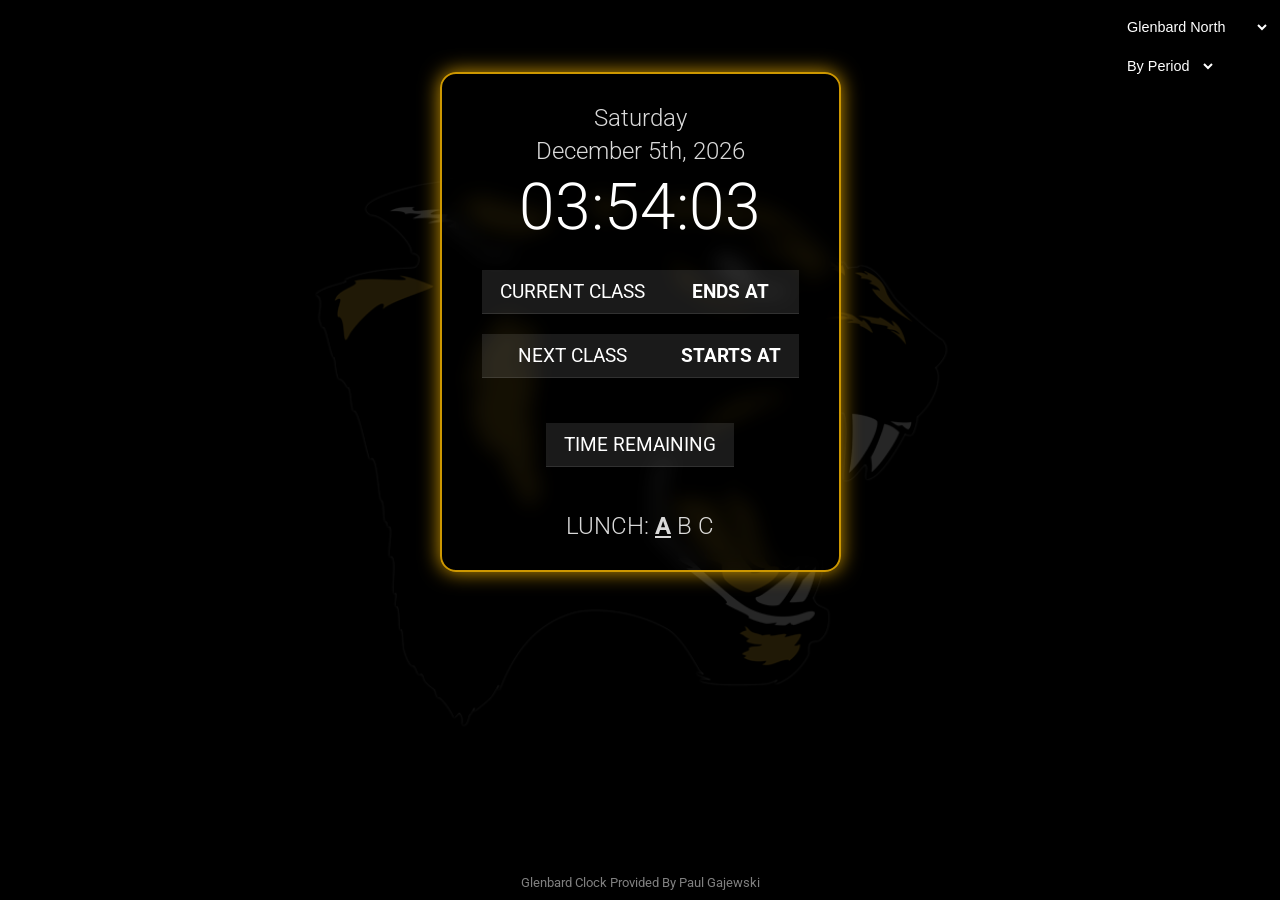
<file: index.html>
<!DOCTYPE html>
<html>
  <head>
    <title>Glenbard Clock</title>
    <base target="_top">

    <!-- Fonts -->
    <link rel="stylesheet" href="https://fonts.googleapis.com/css?family=Roboto:300,400,600">
    <link rel="stylesheet" href="https://fonts.googleapis.com/css?family=Source+Code+Pro">
    <link rel="stylesheet" href="style.css">

    <script defer src="script.js"></script>
  </head>

  <body>

    <!-- DROPDOWNS -->
    <div class="settings">

      <!-- THEME / VIDEO / POSITION -->
      <div class="video-picker">
        <select id="modeSelect" onchange="setMode(this.value)">
          <optgroup label="School Themes">
            <option value="north">Glenbard North</option>
            <option value="east">Glenbard East</option>
            <option value="south">Glenbard South</option>
            <option value="west">Glenbard West</option>
          </optgroup>
          
          <optgroup label="Animal Cams">
            <option value="otter">Otters</option>
            <option value="jellyfish">Jellyfish</option>
            <option value="moonjelly">Moon Jelly</option>
            <option value="wildlife">Wildlife</option>
            <option value="penguin">Penguin</option>
            <option value="baldeagle">Bald Eagle</option>
          </optgroup>
          
          <optgroup label="Clock Position">
            <option value="left">Left</option>
            <option value="center">Center</option>
            <option value="right">Right</option>
          </optgroup>
        </select>
      </div>

      <!-- DISPLAY STYLE -->
      <div class="display-picker">
        <select id="displayStyleSelect" onchange="setDisplayStyle(this.value)">
          <option value="period">By Period</option>
          <option value="day">Full Day</option>
        </select>
      </div>

    </div>

    <!-- VIDEO -->
    <div class="video-bg" id="videoBg">
      <iframe
        id="bgVideo"
        src="https://www.youtube.com/embed/9mg9PoFEX2U?autoplay=1&mute=1&controls=0"
        frameborder="0"
        allow="autoplay; fullscreen">
      </iframe>
    </div>

    <!-- LOGO LAYER -->
    <img id="logoBg" class="logo-bg" src="" />

    <div class="overlay"></div>

    <!-- CLOCK -->
    <div class="container">

      <!-- DAY / DATE / TIME -->
      <h2 id="day"></h2>
      <h2 id="date"></h2>
      <h1 id="time"></h1>


      <!-- PERIOD DISPLAY -->
      <div id="periodDisplay">

        <table>
          <thead>
            <tr>
              <td>CURRENT CLASS</td>
              <th>ENDS AT</th>
            </tr>
          </thead>
          <tbody>
            <tr>
              <td id="current"></td>
              <td id="end"></td>
            </tr>
          </tbody>

          <thead>
            <tr>
              <td>NEXT CLASS</td>
              <th>STARTS AT</th>
            </tr>
          </thead>
          <tbody>
            <tr>
              <td id="next"></td>
              <td id="start"></td>
            </tr>
          </tbody>
        </table>

      </div>


      <!-- FULL DAY DISPLAY -->
      <div id="dayDisplay" style="display: none;">

        <table id="daySchedule">
          <thead>
            <tr>
              <td>PERIOD</td>
              <th>STARTS</th>
              <th>ENDS</th>
            </tr>
          </thead>

          <tbody id="dayScheduleBody"></tbody>
        </table>

      </div>


      <!-- TIME REMAINING -->
      <table>
        <thead>
          <tr>
            <td colspan="2">TIME REMAINING</td>
          </tr>
        </thead>
        <tbody>
          <tr>
            <td colspan="2" id="remaining"></td>
          </tr>
        </tbody>
      </table>


      <!-- LUNCH -->
      <h2 id="lunch" onclick="updateLunch()"></h2>

    </div>

    <div class="brand">Glenbard Clock Provided By Paul Gajewski</div>

  </body>
</html>
</file>
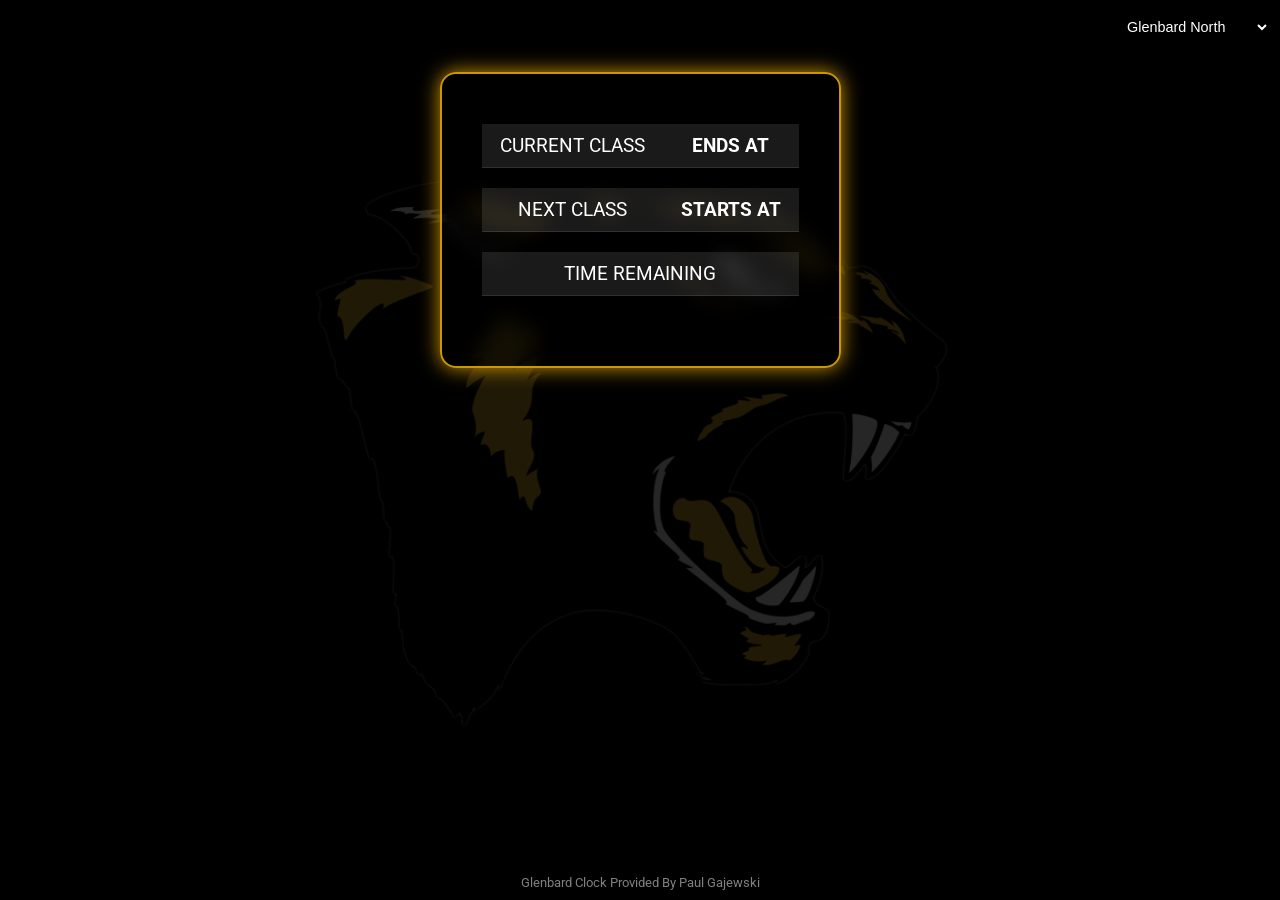
<file: all.html>
<!DOCTYPE html>
<html>
  <head>
    <title>Glenbard Clock</title>
    <base target="_top">

    <!-- Fonts -->
    <link rel="stylesheet" href="https://fonts.googleapis.com/css?family=Roboto:300,400,600">
    <link rel="stylesheet" href="https://fonts.googleapis.com/css?family=Source+Code+Pro">

    <style>
      :root {
        --primary: white;
        --secondary: black;
      }

      html, body {
        margin: 0;
        padding: 0;
        height: 100%;
        font-family: 'Roboto', sans-serif;
        color: white;
        overflow: hidden;
        background: var(--secondary);
        transition: background 0.5s ease;
      }

      /* VIDEO BACKGROUND */
      .video-bg iframe {
        position: absolute;
        top: 50%;
        left: 50%;
        width: 100vw;
        height: 100vh;
        transform: translate(-50%, -50%);
      }

      /* LOGO BACKGROUND (NEW) */
      .logo-bg {
        position: absolute;
        top: 50%;
        left: 50%;
        transform: translate(-50%, -50%);
        width: 80vw;
        height: 80vh;
        object-fit: contain;
        opacity: 0.15; /* adjust for visibility */
        pointer-events: none;
        display: none;
      }

      /* OVERLAY */
      .overlay {
        position: fixed;
        top: 0;
        left: 0;
        width: 100%;
        height: 100%;
        background: rgba(0,0,0,0.3);
        z-index: -1;
      }

      /* CLOCK PANEL */
      .container {
        text-align: center;
        margin: 8vh auto;
        padding: 25px 40px;
        width: fit-content;

        text-align: center;
        margin: 8vh auto;
        transition: margin 0.5s ease;

        background: rgba(0,0,0,0.35);
        backdrop-filter: blur(10px);
        border-radius: 16px;
        box-shadow: 0 8px 30px rgba(0,0,0,0.5);
        border: 2px solid var(--primary);
      }

      .container.left {
        margin-left: 5vw;
        margin-right: auto;
      }
      
      .container.center {
        margin-left: auto;
        margin-right: auto;
      }
      
      .container.right {
        margin-left: auto;
        margin-right: 5vw;
      }

      h1 {
        font-size: 4rem;
        font-weight: 300;
        margin: 0;
      }

      h2 {
        font-weight: 300;
        margin: 5px;
        opacity: 0.85;
      }

      table {
        margin: 25px auto;
        border-collapse: collapse;
        font-size: 1.2rem;
      }

      td, th {
        padding: 10px 18px;
      }

      thead {
        background: rgba(255,255,255,0.1);
      }

      tbody tr {
        border-top: 1px solid rgba(255,255,255,0.1);
      }

      #remaining {
        font-size: 2rem;
        font-family: 'Source Code Pro', monospace;
      }

      .brand {
        position: fixed;
        bottom: 10px;
        width: 100%;
        text-align: center;
        font-size: 0.8rem;
        opacity: 0.5;
      }

      /* DROPDOWN */
      .video-picker {
        position: fixed;
        top: 10px;
        right: 10px;
        z-index: 10;
      }

      .video-picker select {
        padding: 8px 10px;
        border-radius: 8px;
        border: none;
        background: rgba(0,0,0,0.6);
        color: white;
        font-size: 0.9rem;
        cursor: pointer;
      }
    </style>

    <script defer src="script.js"></script>
  </head>

  <body>

    <!-- DROPDOWN -->
    <div class="video-picker">
      <select id="modeSelect" onchange="setMode(this.value)">
        <optgroup label="School Themes">
          <option value="north">Glenbard North</option>
          <option value="east">Glenbard East</option>
          <option value="south">Glenbard South</option>
          <option value="west">Glenbard West</option>
        </optgroup>
        
        <optgroup label="Animal Cams">
          <option value="otter">Otters</option>
          <option value="jellyfish">Jellyfish</option>
          <option value="moonjelly">Moon Jelly</option>
          <option value="wildlife">Wildlife</option>
          <option value="penguin">Penguin</option>
          <option value="baldeagle">Bald Eagle</option>
        </optgroup>
        
        <optgroup label="Clock Position">
          <option value="left">Left</option>
          <option value="center">Center</option>
          <option value="right">Right</option>
        </optgroup>
      </select>
    </div>

    <!-- VIDEO -->
    <div class="video-bg" id="videoBg">
      <iframe
        id="bgVideo"
        src="https://www.youtube.com/embed/9mg9PoFEX2U?autoplay=1&mute=1&controls=0"
        frameborder="0"
        allow="autoplay; fullscreen">
      </iframe>
    </div>

    <!-- LOGO LAYER (NEW) -->
    <img id="logoBg" class="logo-bg" src="" />

    <div class="overlay"></div>

    <!-- CLOCK -->
    <div class="container">
      <h2 id="day"></h2>
      <h2 id="date"></h2>
      <h1 id="time"></h1>

      <table>
        <thead>
          <tr>
            <td>CURRENT CLASS</td>
            <th>ENDS AT</th>
          </tr>
        </thead>
        <tbody>
          <tr>
            <td id="current"></td>
            <td id="end"></td>
          </tr>
        </tbody>

        <thead>
          <tr>
            <td>NEXT CLASS</td>
            <th>STARTS AT</th>
          </tr>
        </thead>
        <tbody>
          <tr>
            <td id="next"></td>
            <td id="start"></td>
          </tr>
        </tbody>

        <thead>
          <tr>
            <td colspan="2">TIME REMAINING</td>
          </tr>
        </thead>
        <tbody>
          <tr>
            <td colspan="2" id="remaining"></td>
          </tr>
        </tbody>
      </table>

      <h2 id="lunch" onclick="updateLunch()"></h2>
    </div>

    <div class="brand">Glenbard Clock Provided By Paul Gajewski</div>

    <!-- SCRIPT -->
    <script>
      const videos = {
        otter: "https://www.youtube.com/embed/9mg9PoFEX2U?autoplay=1&mute=1&controls=0",
        jellyfish: "https://www.youtube.com/embed/m1XcdxjVGos?autoplay=1&mute=1&controls=0",
        moonjelly: "https://www.youtube.com/embed/7N9-FODmuBA?autoplay=1&mute=1&controls=0",
        wildlife: "https://www.youtube.com/embed/F0GOOP82094?autoplay=1&mute=1&controls=0",
        penguin: "https://www.youtube.com/embed/HHp4rjhJsWI?autoplay=1&mute=1&controls=0",
        baldeagle: "https://www.youtube.com/embed/B4-L2nfGcuE?autoplay=1&mute=1&controls=0"
      };

      const themes = {
        east:  { primary: "rgb(235,0,41)", secondary: "black", logo: "images/east.png" },
        north: { primary: "rgb(205,151,0)", secondary: "black", logo: "images/north.png" },
        south: { primary: "rgb(235,0,41)", secondary: "rgb(46,85,151)", logo: "images/south.png" },
        west:  { primary: "rgb(0,88,60)", secondary: "rgb(0,88,60)", logo: "images/west.png" }
      };

      function setMode(value) {
        
        if (value === "left" || value === "center" || value === "right") {
          setClockPosition(value);
          return;
        }

        const video = document.getElementById("bgVideo");
        const videoBg = document.getElementById("videoBg");
        const logo = document.getElementById("logoBg");

        if (videos[value]) {
          // VIDEO MODE
          videoBg.style.display = "block";
          video.src = videos[value];

          logo.style.display = "none";

          document.documentElement.style.setProperty("--primary", "white");
          document.documentElement.style.setProperty("--secondary", "black");
          document.querySelector(".container").style.border = "2px solid transparent";
          document.querySelector(".container").style.boxShadow = "0 8px 30px rgba(0,0,0,0.5)";
          document.body.style.background = "black";

        } else if (themes[value]) {
          // SCHOOL MODE
          videoBg.style.display = "none";

          const t = themes[value];

          logo.src = t.logo;
          logo.style.display = "block";

          document.documentElement.style.setProperty("--primary", t.primary);
          document.documentElement.style.setProperty("--secondary", t.secondary);
          document.querySelector(".container").style.border = "2px solid " + t.primary;
          document.querySelector(".container").style.boxShadow = "0 0 20px " + t.primary;
          document.body.style.background = t.secondary;
        }
      }

      function setClockPosition(pos) {
        const container = document.querySelector(".container");
      
        container.classList.remove("left", "center", "right");
        container.classList.add(pos);
      }

      window.onload = function () {
        setMode("north");
      };
    </script>

  </body>
</html>
</file>
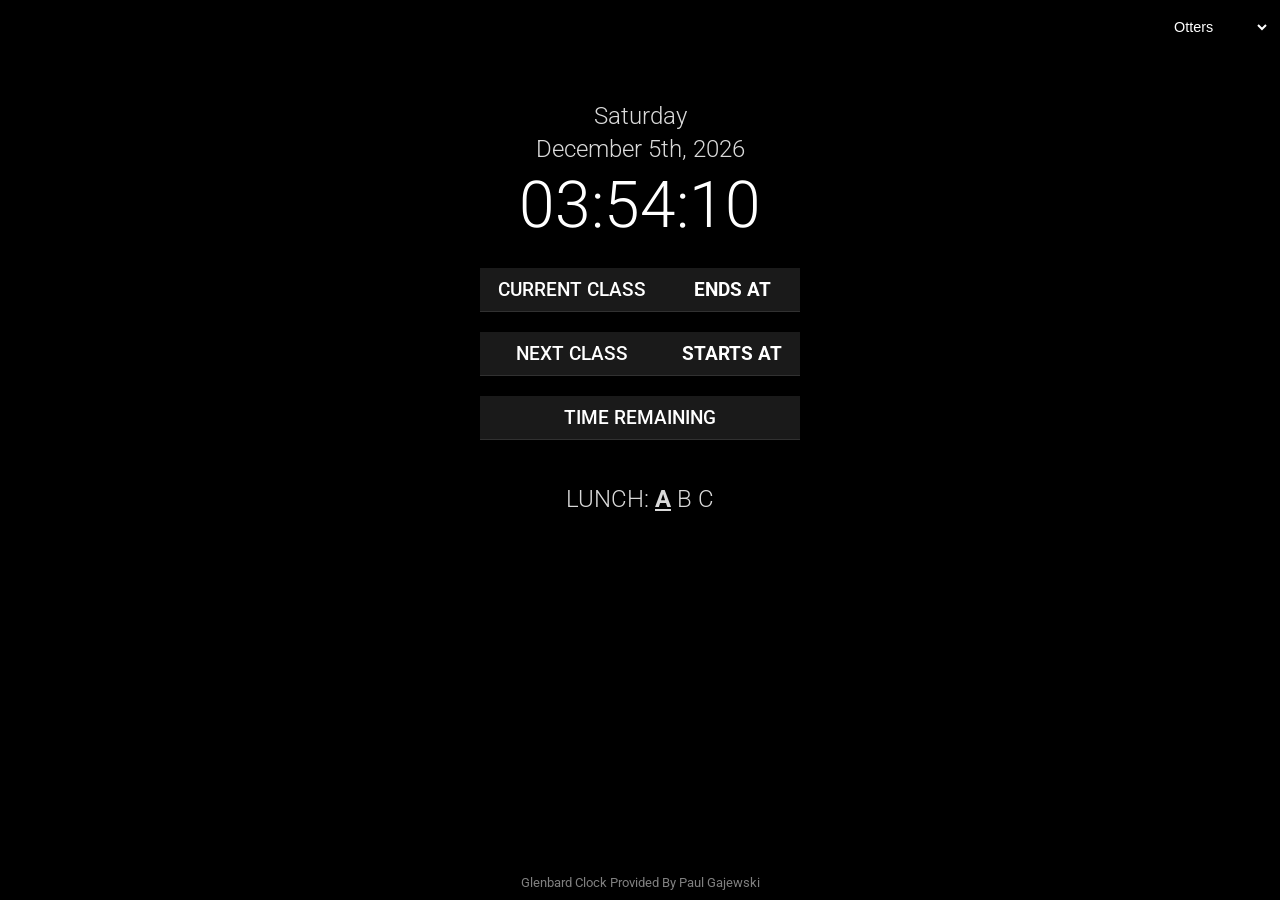
<file: animals.html>
<!DOCTYPE html>
<html>
  <head>
    <title>Glenbard Clock</title>
    <base target="_top">

    <!-- Fonts -->
    <link rel="stylesheet" href="https://fonts.googleapis.com/css?family=Roboto:300,400,600">
    <link rel="stylesheet" href="https://fonts.googleapis.com/css?family=Source+Code+Pro">

    <style>
      html, body {
        margin: 0;
        padding: 0;
        height: 100%;
        font-family: 'Roboto', sans-serif;
        color: white;
        overflow: hidden;
        background: black;
      }

      /* Background video */
      .video-bg iframe {
        position: absolute;
        top: 50%;
        left: 50%;
        width: 100vw;
        height: 100vh;
        transform: translate(-50%, -50%);
        pointer-events: auto;
      }

      /* Overlay */
      .overlay {
        position: fixed;
        top: 0;
        left: 0;
        width: 100%;
        height: 100%;
        background: rgba(0,0,0,0.3);
        z-index: -1;
      }

      /* Clock panel */
      .container {
        text-align: center;
        margin: 8vh auto;
        padding: 25px 40px;
        width: fit-content;

        background: rgba(0,0,0,0.35);
        backdrop-filter: blur(10px);
        border-radius: 16px;
        box-shadow: 0 8px 30px rgba(0,0,0,0.5);
      }

      h1 {
        font-size: 4rem;
        font-weight: 300;
        margin: 0;
      }

      h2 {
        font-weight: 300;
        margin: 5px;
        opacity: 0.85;
      }

      table {
        margin: 25px auto;
        border-collapse: collapse;
        font-size: 1.2rem;
      }

      td, th {
        padding: 10px 18px;
      }

      thead {
        background: rgba(255,255,255,0.1);
        font-weight: 500;
      }

      tbody tr {
        border-top: 1px solid rgba(255,255,255,0.1);
      }

      #remaining {
        font-size: 2rem;
        font-family: 'Source Code Pro', monospace;
      }

      .brand {
        position: fixed;
        bottom: 10px;
        width: 100%;
        text-align: center;
        font-size: 0.8rem;
        opacity: 0.5;
      }

      /* DROPDOWN SELECTOR */
      .video-picker {
        position: fixed;
        top: 10px;
        right: 10px;
        z-index: 10;
      }

      .video-picker select {
        padding: 8px 10px;
        border-radius: 8px;
        border: none;
        background: rgba(0,0,0,0.6);
        color: white;
        font-size: 0.9rem;
        outline: none;
        cursor: pointer;
      }
    </style>

    <script defer src="script.js"></script>
  </head>

  <body>

    <!-- VIDEO SELECTOR DROPDOWN -->
    <div class="video-picker">
      <select id="videoSelect" onchange="setVideo(this.value)">
        <option value="otter">Otters</option>
        <option value="jellyfish">Jellyfish</option>
        <option value="moonjelly">Moon Jelly</option>
        <option value="wildlife">Wildlife</option>
        <option value="penguin">Penguin</option>
        <option value="baldeagle">Bald Eagle</option>
      </select>
    </div>

    <!-- BACKGROUND VIDEO -->
    <div class="video-bg">
      <iframe
        id="bgVideo"
        src="https://www.youtube.com/embed/9mg9PoFEX2U?autoplay=1&mute=1&controls=0"
        frameborder="0"
        allow="autoplay; fullscreen">
      </iframe>
    </div>

    <!-- OVERLAY -->
    <div class="overlay"></div>

    <!-- CLOCK CONTENT -->
    <div class="container">
      <h2 id="day"></h2>
      <h2 id="date"></h2>
      <h1 id="time"></h1>

      <table>
        <thead>
          <tr>
            <td>CURRENT CLASS</td>
            <th>ENDS AT</th>
          </tr>
        </thead>
        <tbody>
          <tr>
            <td id="current"></td>
            <td id="end"></td>
          </tr>
        </tbody>

        <thead>
          <tr>
            <td>NEXT CLASS</td>
            <th>STARTS AT</th>
          </tr>
        </thead>
        <tbody>
          <tr>
            <td id="next"></td>
            <td id="start"></td>
          </tr>
        </tbody>

        <thead>
          <tr>
            <td colspan="2">TIME REMAINING</td>
          </tr>
        </thead>
        <tbody>
          <tr>
            <td colspan="2" id="remaining"></td>
          </tr>
        </tbody>
      </table>

      <h2 id="lunch" onclick="updateLunch()"></h2>
    </div>

    <div class="brand">Glenbard Clock Provided By Paul Gajewski</div>

    <!-- VIDEO SWITCH SCRIPT -->
    <script>
      function setVideo(type) {
        const video = document.getElementById("bgVideo");

        const videos = {
          otter: "https://www.youtube.com/embed/9mg9PoFEX2U?autoplay=1&mute=1&controls=0",
          jellyfish: "https://www.youtube.com/embed/m1XcdxjVGos?autoplay=1&mute=1&controls=0",
          moonjelly: "https://www.youtube.com/embed/7N9-FODmuBA?autoplay=1&mute=1&controls=0",
          wildlife: "https://www.youtube.com/embed/F0GOOP82094?autoplay=1&mute=1&controls=0",
          penguin: "https://www.youtube.com/embed/HHp4rjhJsWI?autoplay=1&mute=1&controls=0",
          baldeagle: "https://www.youtube.com/embed/B4-L2nfGcuE?autoplay=1&mute=1&controls=0"
        };

        video.src = videos[type];
      }
    </script>

  </body>
</html>
</file>
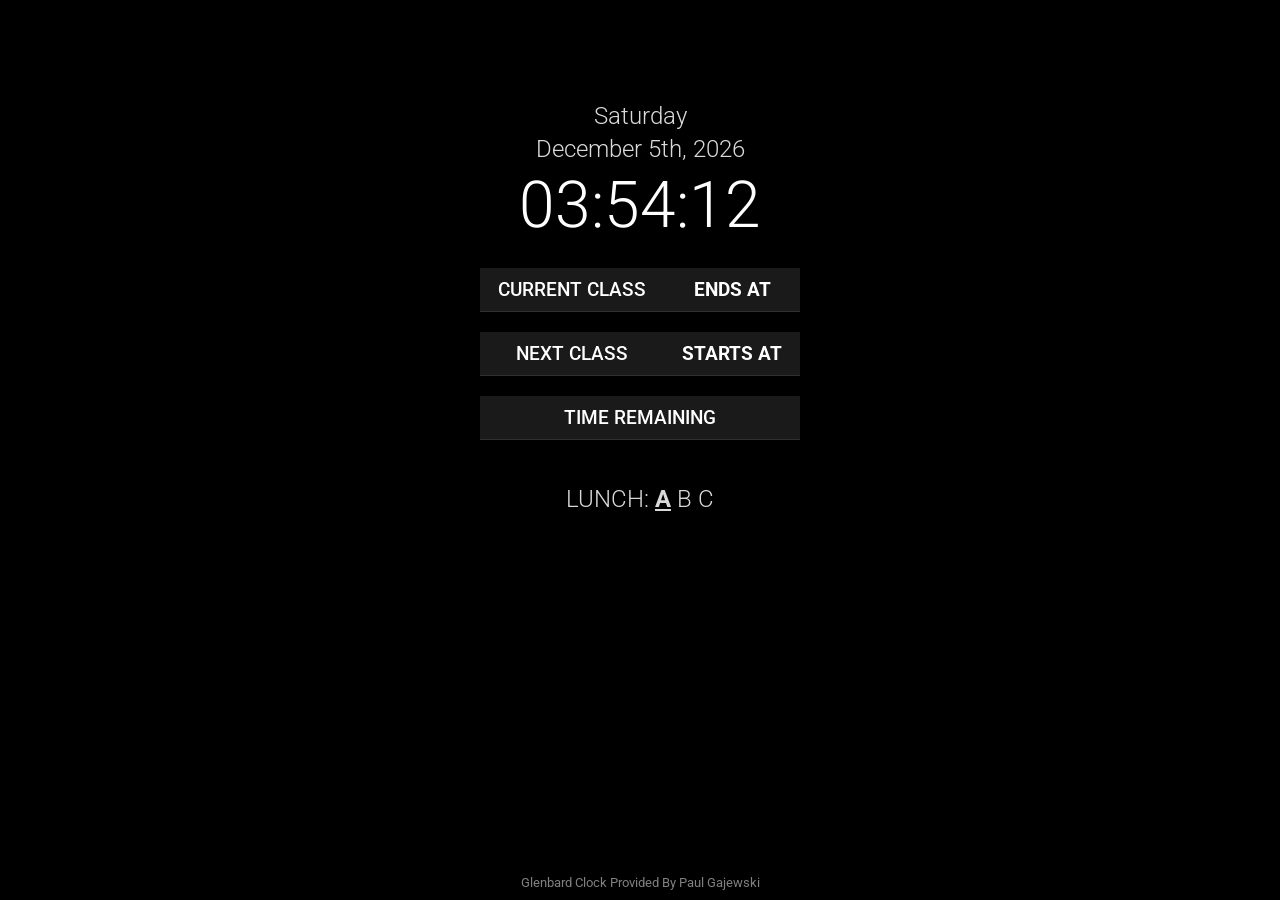
<file: jellyfish.html>
<!DOCTYPE html>
<html>
  <head>
    <title>Glenbard Clock</title>
    <base target="_top">

    <!-- Fonts -->
    <link rel="stylesheet" href="https://fonts.googleapis.com/css?family=Roboto:300,400,600">
    <link rel="stylesheet" href="https://fonts.googleapis.com/css?family=Source+Code+Pro">

    <style>
      html, body {
        margin: 0;
        padding: 0;
        height: 100%;
        font-family: 'Roboto', sans-serif;
        color: white;
        overflow: hidden;
        background: black;
      }

      /* Background video */
      .video-bg iframe {
        position: absolute;
        top: 50%;
        left: 50%;
        width: 100vw;
        height: 100vh;
        transform: translate(-50%, -50%);
        pointer-events: none;
      }

      .video-bg iframe {
        position: absolute;
        top: 50%;
        left: 50%;
        width: 177.78vh; /* 16:9 ratio */
        height: 100vh;
        transform: translate(-50%, -50%);
      }

      /* Slight dark overlay (no blur) */
      .overlay {
        position: fixed;
        top: 0;
        left: 0;
        width: 100%;
        height: 100%;
        background: rgba(0,0,0,0.3);
        z-index: -1;
      }

      /* Clock panel */
      .container {
        text-align: center;
        margin: 8vh auto;
        padding: 25px 40px;
        width: fit-content;

        background: rgba(0,0,0,0.35);
        backdrop-filter: blur(10px);
        border-radius: 16px;
        box-shadow: 0 8px 30px rgba(0,0,0,0.5);
      }

      h1 {
        font-size: 4rem;
        font-weight: 300;
        margin: 0;
      }

      h2 {
        font-weight: 300;
        margin: 5px;
        opacity: 0.85;
      }

      table {
        margin: 25px auto;
        border-collapse: collapse;
        font-size: 1.2rem;
      }

      td, th {
        padding: 10px 18px;
      }

      thead {
        background: rgba(255,255,255,0.1);
        font-weight: 500;
      }

      tbody tr {
        border-top: 1px solid rgba(255,255,255,0.1);
      }

      #remaining {
        font-size: 2rem;
        font-family: 'Source Code Pro', monospace;
      }

      .brand {
        position: fixed;
        bottom: 10px;
        width: 100%;
        text-align: center;
        font-size: 0.8rem;
        opacity: 0.5;
      }
    </style>

    <script defer src="script.js"></script>
  </head>

  <body>
    <!-- Jellyfish livestream background -->
    <div class="video-bg">
      <iframe
        src="https://www.youtube.com/embed/m1XcdxjVGos?autoplay=1&mute=1&controls=0&playsinline=1"
        frameborder="0"
        allow="autoplay; fullscreen"
        allowfullscreen>
      </iframe>
    </div>

    <!-- Dim layer -->
    <div class="overlay"></div>

    <!-- Clock content -->
    <div class="container">
      <h2 id="day"></h2>
      <h2 id="date"></h2>
      <h1 id="time"></h1>

      <table>
        <thead>
          <tr>
            <td>CURRENT CLASS</td>
            <th>ENDS AT</th>
          </tr>
        </thead>
        <tbody>
          <tr>
            <td id="current"></td>
            <td id="end"></td>
          </tr>
        </tbody>

        <thead>
          <tr>
            <td>NEXT CLASS</td>
            <th>STARTS AT</th>
          </tr>
        </thead>
        <tbody>
          <tr>
            <td id="next"></td>
            <td id="start"></td>
          </tr>
        </tbody>

        <thead>
          <tr>
            <td colspan="2">TIME REMAINING</td>
          </tr>
        </thead>
        <tbody>
          <tr>
            <td colspan="2" id="remaining"></td>
          </tr>
        </tbody>
      </table>

      <h2 id="lunch" onclick="updateLunch()"></h2>
    </div>

    <div class="brand">Glenbard Clock Provided By Paul Gajewski</div>

  </body>
</html>
</file>
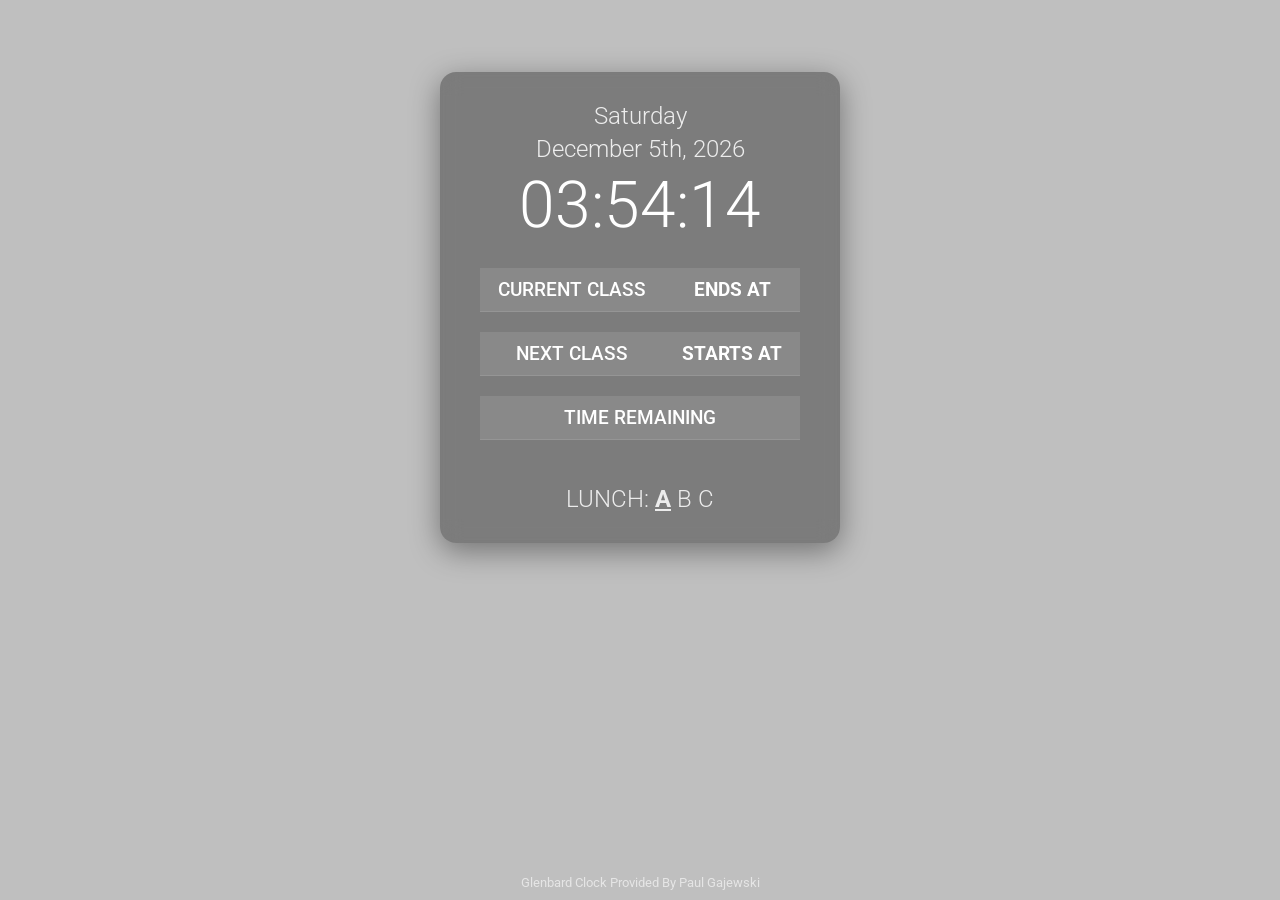
<file: otters.html>
<!DOCTYPE html>
<html>
  <head>
    <title>Glenbard Clock</title>
    <base target="_top">

    <!-- Fonts -->
    <link rel="stylesheet" href="https://fonts.googleapis.com/css?family=Roboto:300,400,600">
    <link rel="stylesheet" href="https://fonts.googleapis.com/css?family=Source+Code+Pro">

    <style>
      html, body {
        margin: 0;
        padding: 0;
        height: 100%;
        font-family: 'Roboto', sans-serif;
        color: white;
        overflow: hidden;
      }

      /* Background video */
      .video-bg iframe {
        position: absolute;
        top: 50%;
        left: 50%;
        width: 100vw;
        height: 100vh;
        transform: translate(-50%, -50%);
        pointer-events: none;
      }

      .video-bg iframe {
        position: absolute;
        top: 50%;
        left: 50%;
        width: 177.78vh; /* 16:9 ratio */
        height: 100vh;
        transform: translate(-50%, -50%);
      }

      /* Light dim overlay ONLY (no blur) */
      .overlay {
        position: fixed;
        top: 0;
        left: 0;
        width: 100%;
        height: 100%;
        background: rgba(0,0,0,0.25);
        z-index: -1;
      }

      /* Clock container (this is what gets the blur now) */
      .container {
        text-align: center;
        margin: 8vh auto;
        padding: 25px 40px;
        width: fit-content;

        background: rgba(0,0,0,0.35);
        backdrop-filter: blur(10px);
        border-radius: 16px;
        box-shadow: 0 8px 30px rgba(0,0,0,0.4);
      }

      h1 {
        font-size: 4rem;
        font-weight: 300;
        margin: 0;
      }

      h2 {
        font-weight: 300;
        margin: 5px;
        opacity: 0.85;
      }

      table {
        margin: 25px auto;
        border-collapse: collapse;
        font-size: 1.2rem;
      }

      td, th {
        padding: 10px 18px;
      }

      thead {
        background: rgba(255,255,255,0.1);
        font-weight: 500;
      }

      tbody tr {
        border-top: 1px solid rgba(255,255,255,0.1);
      }

      #remaining {
        font-size: 2rem;
        font-family: 'Source Code Pro', monospace;
      }

      .brand {
        position: fixed;
        bottom: 10px;
        width: 100%;
        text-align: center;
        font-size: 0.8rem;
        opacity: 0.6;
      }
    </style>

    <script defer src="script.js"></script>
  </head>

  <body>

    <!-- Otter livestream background -->
    <div class="video-bg">
      <iframe
        src="https://www.youtube.com/embed/9mg9PoFEX2U?autoplay=1&mute=1&controls=0&loop=1&playlist=9mg9PoFEX2U"
        frameborder="0"
        allow="autoplay; fullscreen">
      </iframe>
    </div>

    <!-- Slight dim layer -->
    <div class="overlay"></div>

    <!-- Clock content -->
    <div class="container">
      <h2 id="day"></h2>
      <h2 id="date"></h2>
      <h1 id="time"></h1>

      <table>
        <thead>
          <tr>
            <td>CURRENT CLASS</td>
            <th>ENDS AT</th>
          </tr>
        </thead>
        <tbody>
          <tr>
            <td id="current"></td>
            <td id="end"></td>
          </tr>
        </tbody>

        <thead>
          <tr>
            <td>NEXT CLASS</td>
            <th>STARTS AT</th>
          </tr>
        </thead>
        <tbody>
          <tr>
            <td id="next"></td>
            <td id="start"></td>
          </tr>
        </tbody>

        <thead>
          <tr>
            <td colspan="2">TIME REMAINING</td>
          </tr>
        </thead>
        <tbody>
          <tr>
            <td colspan="2" id="remaining"></td>
          </tr>
        </tbody>
      </table>

      <h2 id="lunch" onclick="updateLunch()"></h2>
    </div>

    <div class="brand">Glenbard Clock Provided By Paul Gajewski</div>

  </body>
</html>
</file>
<file: style.css>
:root {
  --primary: white;
  --secondary: black;
}

html, body {
  margin: 0;
  padding: 0;
  height: 100%;
  font-family: 'Roboto', sans-serif;
  color: white;
  overflow: hidden;
  background: var(--secondary);
  transition: background 0.5s ease;
}


/* VIDEO BACKGROUND */

.video-bg iframe {
  position: absolute;
  top: 50%;
  left: 50%;
  width: 100vw;
  height: 100vh;
  transform: translate(-50%, -50%);
}


/* LOGO BACKGROUND */

.logo-bg {
  position: absolute;
  top: 50%;
  left: 50%;
  transform: translate(-50%, -50%);
  width: 80vw;
  height: 80vh;
  object-fit: contain;
  opacity: 0.15;
  pointer-events: none;
  display: none;
}


/* OVERLAY */

.overlay {
  position: fixed;
  top: 0;
  left: 0;
  width: 100%;
  height: 100%;
  background: rgba(0,0,0,0.3);
  z-index: -1;
}


/* SETTINGS */

.settings {
  position: fixed;
  top: 10px;
  right: 10px;
  z-index: 10;
  display: flex;
  flex-direction: column;
  gap: 5px;
}

.settings select {
  padding: 8px 10px;
  border-radius: 8px;
  border: none;
  background: rgba(0,0,0,0.6);
  color: white;
  font-size: 0.9rem;
  cursor: pointer;
}


/* CLOCK PANEL */

.container {
  text-align: center;
  margin: 8vh auto;
  padding: 25px 40px;
  width: fit-content;

  transition: margin 0.5s ease;

  background: rgba(0,0,0,0.35);
  backdrop-filter: blur(10px);
  border-radius: 16px;
  box-shadow: 0 8px 30px rgba(0,0,0,0.5);
  border: 2px solid var(--primary);
}

.container.left {
  margin-left: 5vw;
  margin-right: auto;
}

.container.center {
  margin-left: auto;
  margin-right: auto;
}

.container.right {
  margin-left: auto;
  margin-right: 5vw;
}


/* DATE AND TIME */

h1 {
  font-size: 4rem;
  font-weight: 300;
  margin: 0;
}

h2 {
  font-weight: 300;
  margin: 5px;
  opacity: 0.85;
}


/* TABLES */

table {
  margin: 25px auto;
  border-collapse: collapse;
  font-size: 1.2rem;
}

td, th {
  padding: 10px 18px;
}

thead {
  background: rgba(255,255,255,0.1);
}

tbody tr {
  border-top: 1px solid rgba(255,255,255,0.1);
}


/* TIME REMAINING */

#remaining {
  font-size: 2rem;
  font-family: 'Source Code Pro', monospace;
}


/* FULL DAY SCHEDULE */

#daySchedule {
  margin: 15px auto;
  font-size: 1.1rem;
}

#daySchedule td,
#daySchedule th {
  padding: 7px 15px;
}

#daySchedule tbody tr.current-period {
  background: rgba(255,255,255,0.30) !important;
  font-weight: 600;
}

#daySchedule tbody tr.current-period td {
  border-top: 2px solid var(--primary);
  border-bottom: 2px solid var(--primary);
}


/* BRAND */

.brand {
  position: fixed;
  bottom: 10px;
  width: 100%;
  text-align: center;
  font-size: 0.8rem;
  opacity: 0.5;
}
</file>
